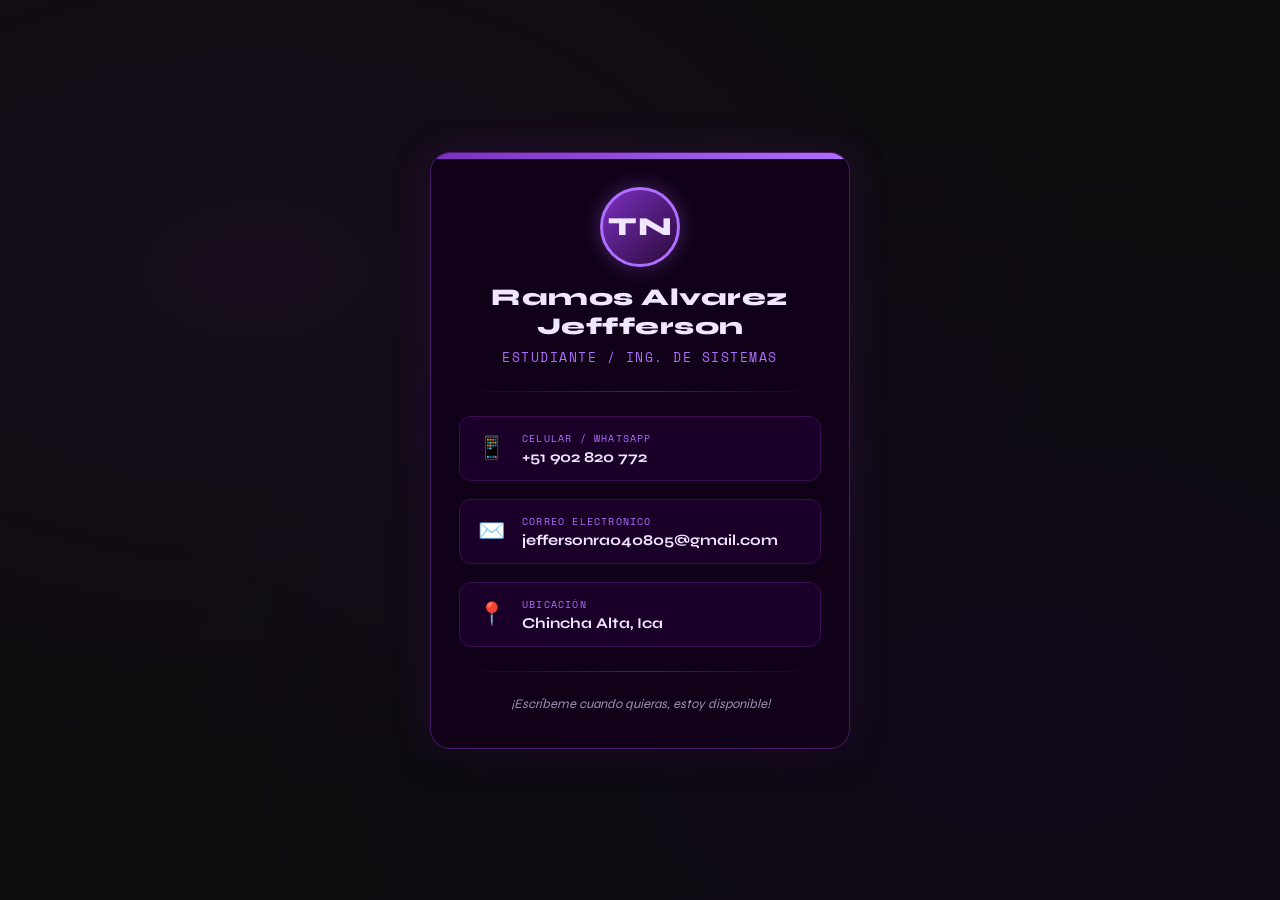
<file: contacto.html>
<!DOCTYPE html>
<html lang="es">
<head>
    <meta charset="UTF-8" />
    <meta name="viewport" content="width=device-width, initial-scale=1.0"/>
    <title>Contacto</title>
    <link rel="preconnect" href="https://fonts.googleapis.com">
    <link href="https://fonts.googleapis.com/css2?family=Space+Mono:wght@400;700&family=Syne:wght@400;700;800&display=swap" rel="stylesheet">
    <link rel="stylesheet" href="contacto.css" />
</head>
<body>

    <div class="card">
        <div class="top-bar"></div>

        <div class="avatar">
        <span>TN</span>
        </div>

        <h1 class="name">Ramos Alvarez Jeffferson</h1>
        <p class="role">Estudiante / Ing. de Sistemas</p>

        <div class="divider"></div>

        <div class="info-list">

        <div class="info-item">
            <span class="icon">📱</span>
            <div>
            <span class="label">Celular / WhatsApp</span>
            <span class="value">+51 902 820 772</span>
            </div>
        </div>

        <div class="info-item">
            <span class="icon">✉️</span>
            <div>
            <span class="label">Correo electrónico</span>
            <span class="value">jeffersonra040805@gmail.com</span>
            </div>
        </div>

        <div class="info-item">
            <span class="icon">📍</span>
            <div>
            <span class="label">Ubicación</span>
            <span class="value">Chincha Alta, Ica</span>
            </div>
        </div>

        </div>

        <div class="divider"></div>

        <p class="footer-text">¡Escríbeme cuando quieras, estoy disponible!</p>
    </div>

</body>
</html>
</file>
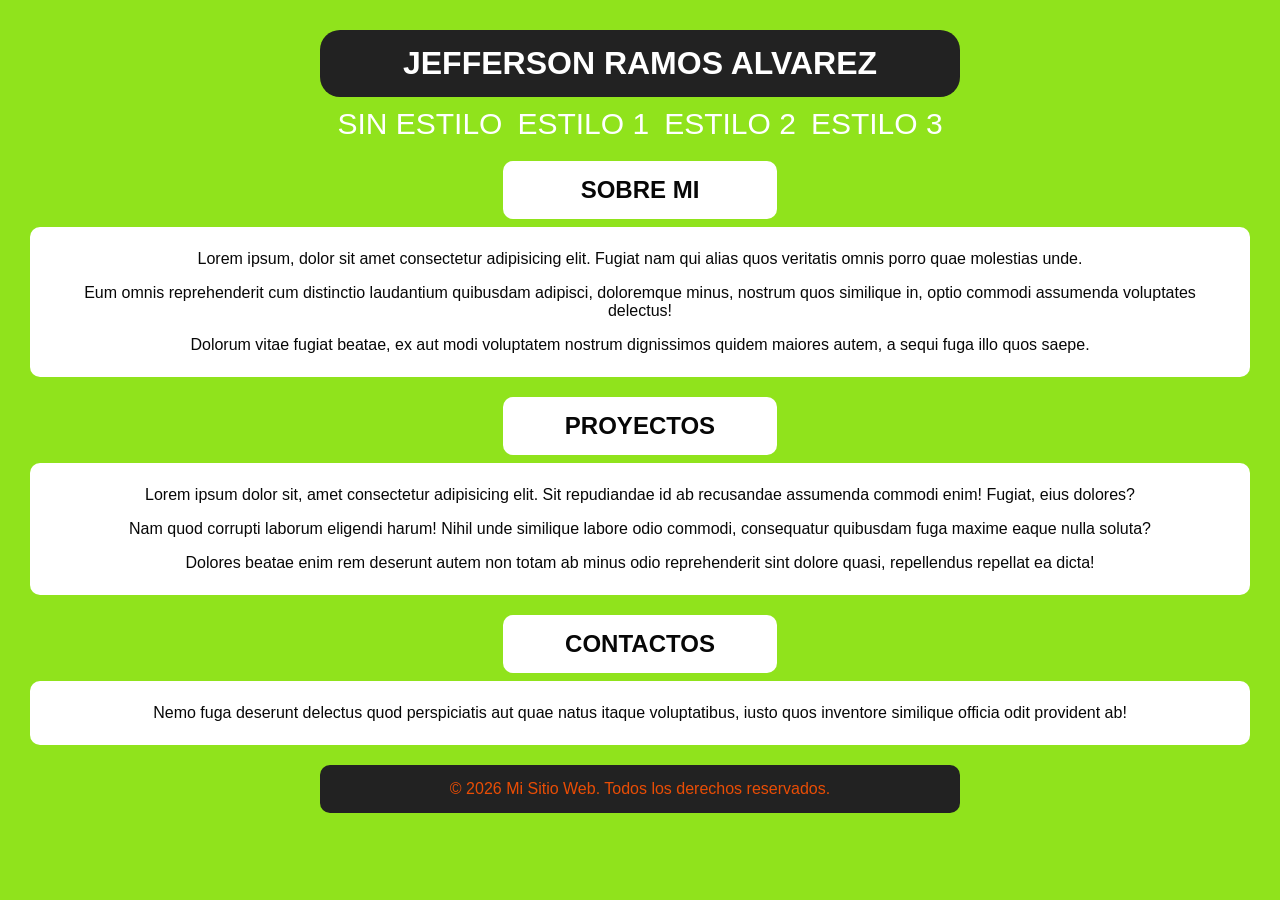
<file: estilo 1.html>
<!DOCTYPE html>
<html lang="en">
    <head>
        <meta charset="UTF-8">
        <meta name="viewport" content="width=device-width, initial-scale=1.0">
        <title>MAQUETACION</title>
        <link rel="stylesheet" href="estilo 1.css">
    </head>

    <body>

        <header>
            <h1 class="nombre">JEFFERSON RAMOS ALVAREZ</h1>
        </header>

        <nav>
            <ul>
                <li><a href="index.html">SIN ESTILO</a></li>
                <li><a href="estilo 1.html">ESTILO 1</a></li>
                <li><a href="estilo 2.html">ESTILO 2</a></li>
                <li><a href="estilo 3.html">ESTILO 3</a></li>
            </ul>
        </nav>

        <section class="titulo">
            <h2 class="sobremi">SOBRE MI</h2>
        </section>

        <section class="contenido">
            <article>Lorem ipsum, dolor sit amet consectetur adipisicing elit. Fugiat nam qui alias quos veritatis omnis porro quae molestias unde.</article>
            <article>Eum omnis reprehenderit cum distinctio laudantium quibusdam adipisci, doloremque minus, nostrum quos similique in, optio commodi assumenda voluptates delectus!</article>
            <article>Dolorum vitae fugiat beatae, ex aut modi voluptatem nostrum dignissimos quidem maiores autem, a sequi fuga illo quos saepe.</article>
        </section>

        <section class="titulo">
            <h2 class="proyectos">PROYECTOS</h2>
        </section>

        <section class="contenido">
            <article>Lorem ipsum dolor sit, amet consectetur adipisicing elit. Sit repudiandae id ab recusandae assumenda commodi enim! Fugiat, eius dolores?</article>
            <article>Nam quod corrupti laborum eligendi harum! Nihil unde similique labore odio commodi, consequatur quibusdam fuga maxime eaque nulla soluta?</article>
            <article>Dolores beatae enim rem deserunt autem non totam ab minus odio reprehenderit sint dolore quasi, repellendus repellat ea dicta!</article>
        </section>

        <section class="titulo">
            <h2 class="contactos">CONTACTOS</h2>
        </section>

        <section class="contenido">
            <article>Nemo fuga deserunt delectus quod perspiciatis aut quae natus itaque voluptatibus, iusto quos inventore similique officia odit provident ab!</article>
        </section>

        <footer>
            <a>&copy; 2026 Mi Sitio Web. Todos los derechos reservados.</a>
        </footer>

    </body>

</html>
</file>
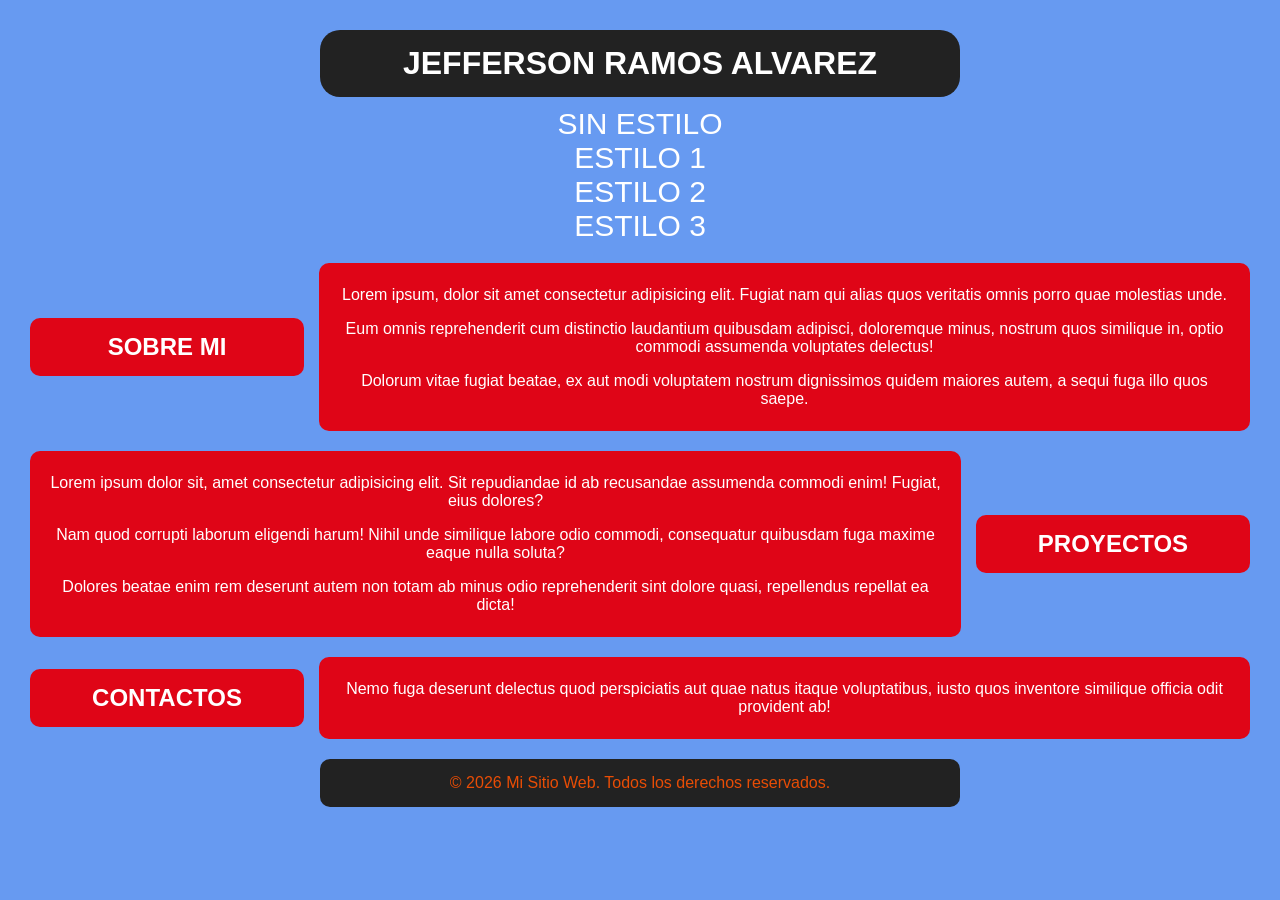
<file: estilo 2.html>
<!DOCTYPE html>
<html lang="en">
    <head>
        <meta charset="UTF-8">
        <meta name="viewport" content="width=device-width, initial-scale=1.0">
        <title>MAQUETACION</title>
        <link rel="stylesheet" href="estilo 2.css">
    </head>

    <body>

        <header>
            <h1 class="nombre">JEFFERSON RAMOS ALVAREZ</h1>
        </header>

        <nav>
            <ul>
                <li><a href="index.html">SIN ESTILO</a></li>
                <li><a href="estilo 1.html">ESTILO 1</a></li>
                <li><a href="estilo 2.html">ESTILO 2</a></li>
                <li><a href="estilo 3.html">ESTILO 3</a></li>
            </ul>
        </nav>

        <div class="fila izquierda-titulo">
            <section class="titulo">
                <h2 class="sobremi">SOBRE MI</h2>
            </section>
            <section class="contenido">
                <article>Lorem ipsum, dolor sit amet consectetur adipisicing elit. Fugiat nam qui alias quos veritatis omnis porro quae molestias unde.</article>
                <article>Eum omnis reprehenderit cum distinctio laudantium quibusdam adipisci, doloremque minus, nostrum quos similique in, optio commodi assumenda voluptates delectus!</article>
                <article>Dolorum vitae fugiat beatae, ex aut modi voluptatem nostrum dignissimos quidem maiores autem, a sequi fuga illo quos saepe.</article>
            </section>
        </div>

        <div class="fila derecha-titulo">
            <section class="contenido">
                <article>Lorem ipsum dolor sit, amet consectetur adipisicing elit. Sit repudiandae id ab recusandae assumenda commodi enim! Fugiat, eius dolores?</article>
                <article>Nam quod corrupti laborum eligendi harum! Nihil unde similique labore odio commodi, consequatur quibusdam fuga maxime eaque nulla soluta?</article>
                <article>Dolores beatae enim rem deserunt autem non totam ab minus odio reprehenderit sint dolore quasi, repellendus repellat ea dicta!</article>
            </section>
            <section class="titulo">
                <h2 class="proyectos">PROYECTOS</h2>
            </section>
        </div>

        <div class="fila izquierda-titulo">
            <section class="titulo">
                <h2 class="contactos">CONTACTOS</h2>
            </section>
            <section class="contenido">
                <article>Nemo fuga deserunt delectus quod perspiciatis aut quae natus itaque voluptatibus, iusto quos inventore similique officia odit provident ab!</article>
            </section>
        </div>

        <footer>
            <a>&copy; 2026 Mi Sitio Web. Todos los derechos reservados.</a>
        </footer>

    </body>

</html>
</file>
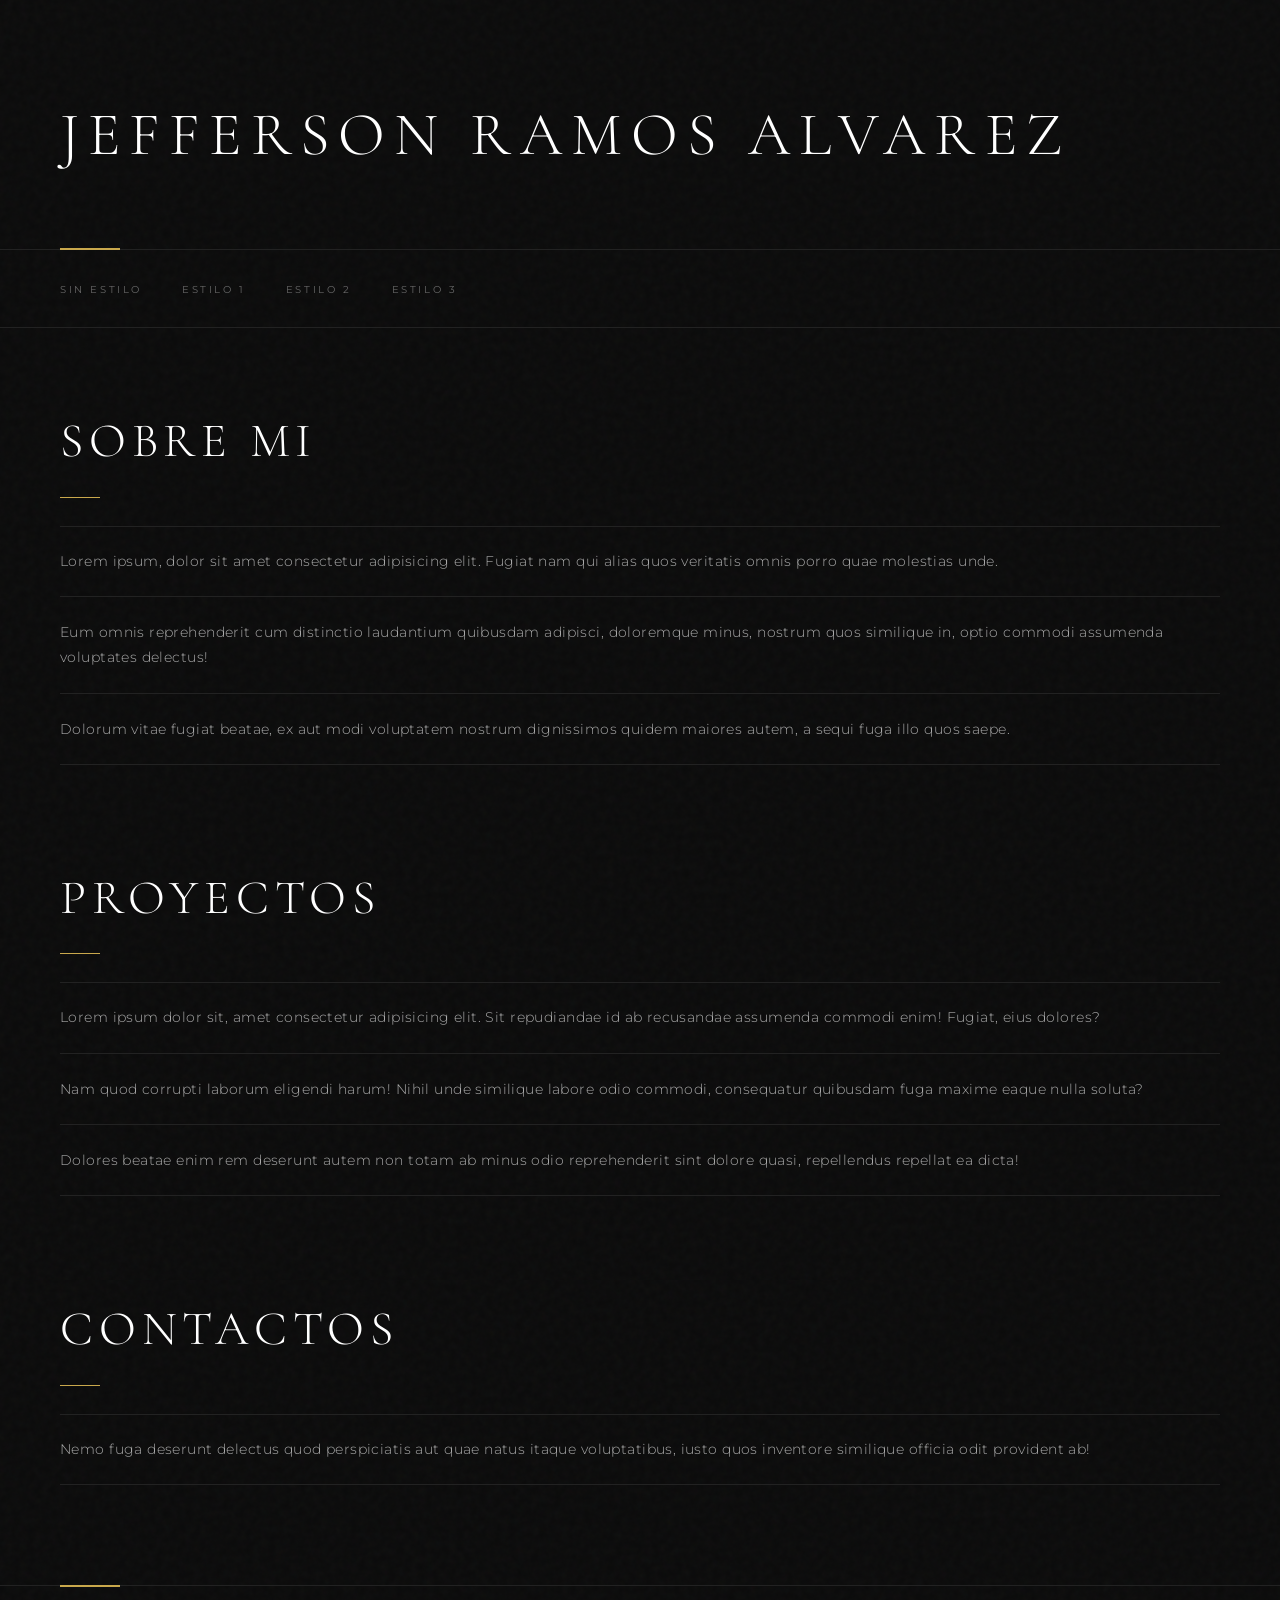
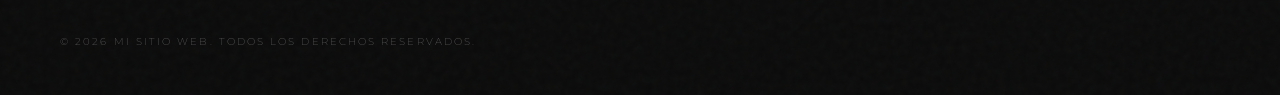
<file: estilo 3.html>
<!DOCTYPE html>
<html lang="en">
    <head>
        <meta charset="UTF-8">
        <meta name="viewport" content="width=device-width, initial-scale=1.0">
        <title>MAQUETACION</title>
        <link rel="stylesheet" href="estilo 3.css">
    </head>

    <body>

        <header>
            <h1 class="nombre">JEFFERSON RAMOS ALVAREZ</h1>
        </header>

        <nav>
            <ul>
                <li><a href="index.html">SIN ESTILO</a></li>
                <li><a href="estilo 1.html">ESTILO 1</a></li>
                <li><a href="estilo 2.html">ESTILO 2</a></li>
                <li><a href="estilo 3.html">ESTILO 3</a></li>
            </ul>
        </nav>

        <section class="titulo">
            <h2 class="sobremi">SOBRE MI</h2>
        </section>

        <section class="contenido">
            <article>Lorem ipsum, dolor sit amet consectetur adipisicing elit. Fugiat nam qui alias quos veritatis omnis porro quae molestias unde.</article>
            <article>Eum omnis reprehenderit cum distinctio laudantium quibusdam adipisci, doloremque minus, nostrum quos similique in, optio commodi assumenda voluptates delectus!</article>
            <article>Dolorum vitae fugiat beatae, ex aut modi voluptatem nostrum dignissimos quidem maiores autem, a sequi fuga illo quos saepe.</article>
        </section>

        <section class="titulo">
            <h2 class="proyectos">PROYECTOS</h2>
        </section>

        <section class="contenido">
            <article>Lorem ipsum dolor sit, amet consectetur adipisicing elit. Sit repudiandae id ab recusandae assumenda commodi enim! Fugiat, eius dolores?</article>
            <article>Nam quod corrupti laborum eligendi harum! Nihil unde similique labore odio commodi, consequatur quibusdam fuga maxime eaque nulla soluta?</article>
            <article>Dolores beatae enim rem deserunt autem non totam ab minus odio reprehenderit sint dolore quasi, repellendus repellat ea dicta!</article>
        </section>

        <section class="titulo">
            <h2 class="contactos">CONTACTOS</h2>
        </section>

        <section class="contenido">
            <article>Nemo fuga deserunt delectus quod perspiciatis aut quae natus itaque voluptatibus, iusto quos inventore similique officia odit provident ab!</article>
        </section>

        <footer>
            <a>&copy; 2026 Mi Sitio Web. Todos los derechos reservados.</a>
        </footer>

    </body>

</html>
</file>
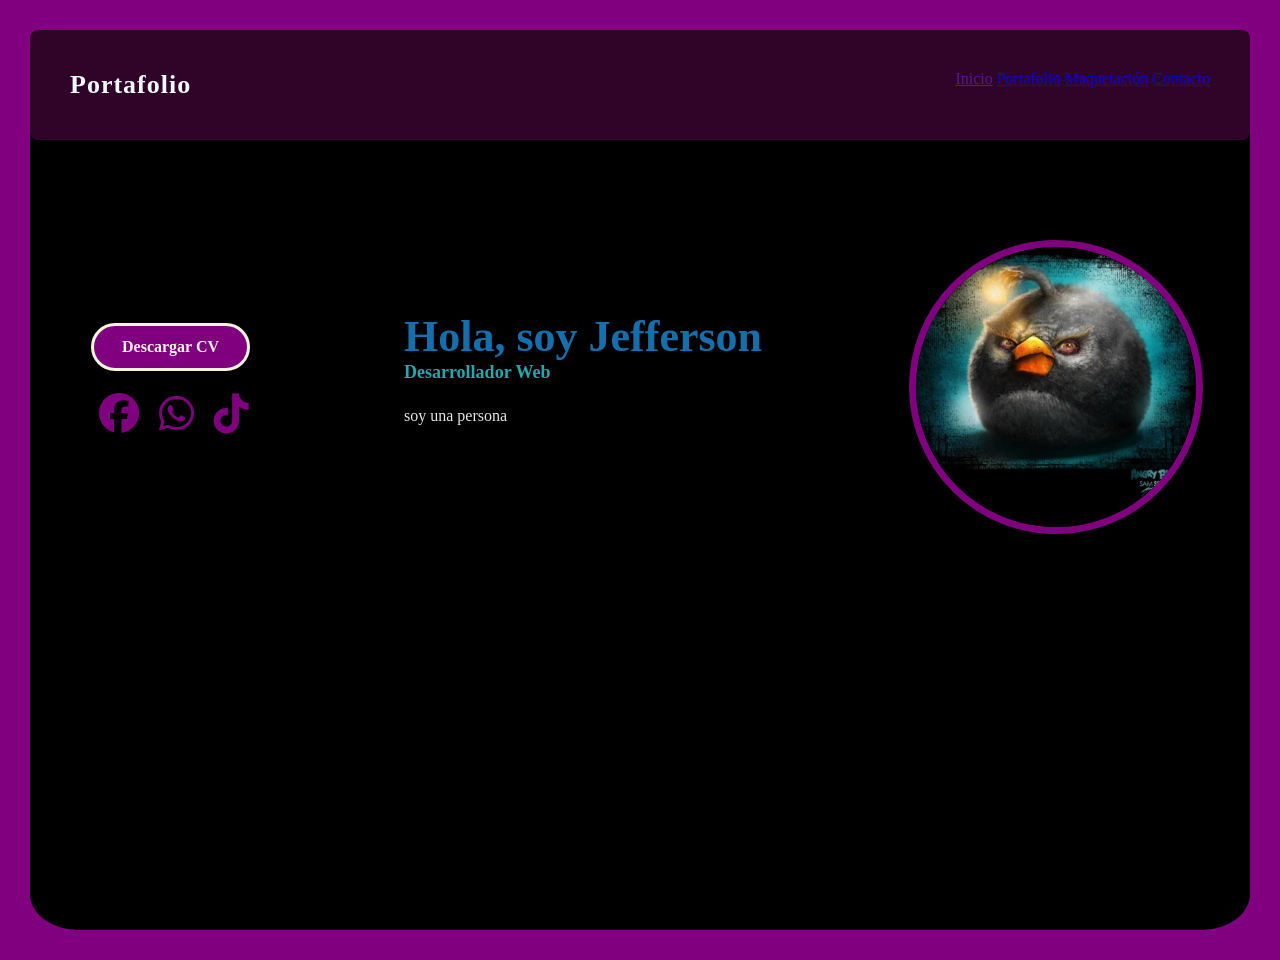
<file: portafolio.html>
<!DOCTYPE html>
<html lang="en">
<head>
    <meta charset="UTF-8">
    <meta name="viewport" content="width=device-width, initial-scale=1.0">
    <title>Portafolio</title>
    <link rel="stylesheet" href="portafolio.css">
    <link rel="stylesheet" href="https://cdnjs.cloudflare.com/ajax/libs/font-awesome/6.5.0/css/all.min.css">
</head>

<body>
    <div class="container"> 

        <header>
            <a href="#" class="logo">Portafolio</a>
            <nav class="navbar">
                <a href="" class="active">Inicio</a>
                <a href="estilo 3.html">Portafolio</a>
                <a href="index.html">Maquetación</a>
                <a href="contacto.html">Contacto</a>
            </nav>
        </header>

        <section class="inicio">

            <div class="download-social">
                <a href="#" class="btn">Descargar CV</a>
                <div class="social-icons" style="margin-top: 20px;">
                    <a href="https://facebook.com/tuperfil"><i class="fab fa-facebook"></i></a>
                    <a href="https://wa.me/51987654321"><i class="fab fa-whatsapp"></i></a>
                    <a href="https://tiktok.com/@tuperfil"><i class="fab fa-tiktok"></i></a>
                </div>
            </div>

            <div class="inicio-detalle">
                <h1>Hola, soy Jefferson</h1>
                <h2>Desarrollador Web</h2>
                <p>soy una persona </p>
            </div>

            <div class="perfil">
                <img src="BOMB.jpeg" alt="Foto de perfil">
            </div>

        </section>
    </div>
</body>
</html>
</file>
<file: contacto.css>
/* === VARIABLES === */
:root {
    --negro: #0d0d0d;
    --morado-oscuro: #2a0a3a;
    --morado: #7b2fbf;
    --morado-claro: #b06eff;
    --blanco: #f0e6ff;
    --gris: #c5b4d8;
}

/* === RESET === */
* {
    margin: 0;
    padding: 0;
    box-sizing: border-box;
}

/* === FONDO === */
body {
    background-color: var(--negro);
    min-height: 100vh;
    display: flex;
    align-items: center;
    justify-content: center;
    font-family: 'Syne', sans-serif;
    padding: 30px 16px;
    background-image: radial-gradient(ellipse at 20% 30%, #2a0a3a55 0%, transparent 60%),
                        radial-gradient(ellipse at 80% 80%, #1a003355 0%, transparent 60%);
}

/* === TARJETA === */
.card {
    background: #100018;
    border: 1px solid #4a1a6a;
    border-radius: 20px;
    padding: 0 0 36px 0;
    width: 100%;
    max-width: 420px;
    box-shadow: 0 0 40px #7b2fbf33, 0 8px 32px #00000088;
    overflow: hidden;
    animation: fadeUp 0.6s ease both;
}

@keyframes fadeUp {
    from { opacity: 0; transform: translateY(24px); }
    to   { opacity: 1; transform: translateY(0); }
}

/* === BARRA SUPERIOR === */
.top-bar {
    height: 6px;
    background: linear-gradient(90deg, var(--morado), var(--morado-claro), var(--morado));
    background-size: 200% 100%;
    animation: shimmer 3s linear infinite;
}

@keyframes shimmer {
    0%   { background-position: 0% 0%; }
    100% { background-position: 200% 0%; }
}

/* === AVATAR === */
.avatar {
    width: 80px;
    height: 80px;
    border-radius: 50%;
    background: linear-gradient(135deg, var(--morado), var(--morado-oscuro));
    border: 3px solid var(--morado-claro);
    display: flex;
    align-items: center;
    justify-content: center;
    font-size: 26px;
    font-weight: 800;
    color: var(--blanco);
    margin: 28px auto 16px auto;
    letter-spacing: 1px;
    box-shadow: 0 0 20px #b06eff55;
}

/* === NOMBRE Y CARGO === */
.name {
    text-align: center;
    color: var(--blanco);
    font-size: 24px;
    font-weight: 800;
    letter-spacing: 0.5px;
    padding: 0 24px;
}

.role {
    text-align: center;
    color: var(--morado-claro);
    font-family: 'Space Mono', monospace;
    font-size: 13px;
    margin-top: 6px;
    letter-spacing: 1.5px;
    text-transform: uppercase;
}

/* === DIVISOR === */
.divider {
    height: 1px;
    background: linear-gradient(90deg, transparent, #4a1a6a, transparent);
    margin: 24px 28px;
}

/* === LISTA DE INFO === */
.info-list {
    display: flex;
    flex-direction: column;
    gap: 18px;
    padding: 0 28px;
}

/* === ITEM === */
.info-item {
    display: flex;
    align-items: center;
    gap: 16px;
    background: #1a0028;
    border: 1px solid #3a0d55;
    border-radius: 12px;
    padding: 14px 16px;
    transition: border-color 0.25s, box-shadow 0.25s, transform 0.2s;
    cursor: default;
}

.info-item:hover {
    border-color: var(--morado-claro);
    box-shadow: 0 0 14px #b06eff33;
    transform: translateX(4px);
}

.icon {
    font-size: 22px;
    min-width: 30px;
    text-align: center;
}

.info-item div {
    display: flex;
    flex-direction: column;
    gap: 2px;
}

.label {
    font-family: 'Space Mono', monospace;
    font-size: 10px;
    color: var(--morado-claro);
    text-transform: uppercase;
    letter-spacing: 1.2px;
}

.value {
    font-size: 15px;
    color: var(--blanco);
    font-weight: 700;
}

/* === FOOTER TEXT === */
.footer-text {
    text-align: center;
    color: var(--gris);
    font-size: 13px;
    padding: 0 24px;
    font-style: italic;
    opacity: 0.8;
}
</file>
<file: estilo 1.css>
*{
    margin: 0;
    padding: 0;
    font-family: Arial, Helvetica, sans-serif;
}

body{
    background: #90E31C;
    color: #070707;
    padding: 30px;
}

header{
    background: #222;
    padding: 15px;
    border-radius: 20px;
    width: 50%;
    margin-left: auto;  
    margin-right: auto;
}

.nombre{
    color: white;
    text-align: center;
}

.sobremi{
    text-align: center;
}

.proyectos{
    text-align: center;
}

.contactos{
    text-align: center;
}

nav ul{
    list-style: none;
    display: flex;
    gap: 15px;
    margin-top: 10px;
    justify-content: center;
}

nav a{
    color: white;
    text-decoration: none;
    font-size: 30px;
}

nav a:hover{
    color: rgb(233, 77, 5);
}

section.titulo {
    background: white;
    margin-top: 20px;
    padding: 15px; 
    border-radius: 10px;
    width: 20%;
    margin-left: auto;  
    margin-right: auto;
}

section.contenido {
    background: white;
    margin-top: 8px;
    padding: 15px;
    border-radius: 10px;
}

article {
    padding: 8px 5px;
    border: none;
    background: none;
    text-align: center;
}

footer{
    margin-top: 20px;
    padding: 15px;
    background: #222;
    color: white;
    border-radius: 10px;
    text-align: center;
    width: 50%;
    margin-left: auto;  
    margin-right: auto;
}

footer a{
    color: rgb(233, 77, 5);
    margin: 10px;
}

footer a:hover{
    color: rgb(236, 231, 229);
}
</file>
<file: estilo 2.css>
*{
    margin: 0;
    padding: 0;
    font-family: Arial, Helvetica, sans-serif;
}

body{
    background: hsla(218, 84%, 51%, 0.659);
    color: #070707;
    padding: 30px;
}

header{
    background: #222;
    padding: 15px;
    border-radius: 20px;
    width: 50%;
    margin-left: auto;
    margin-right: auto;
}

.nombre{
    color: white;
    text-align: center;
}

.sobremi{
    text-align: center;
}

.proyectos{
    text-align: center;
}

.contactos{
    text-align: center;
}

nav ul{
    list-style: none;
    gap: 15px;
    margin-top: 10px;
    text-align: center;
}

nav a{
    color: white;
    text-decoration: none;
    font-size: 30px;
}

nav a:hover{
    color: rgb(233, 77, 5);
}

.fila {
    display: flex;
    align-items: center;
    gap: 15px;
    margin-top: 20px;
}

section.titulo {
    background: rgb(223, 5, 23);
    padding: 15px;
    border-radius: 10px;
    width: 20%;
    flex-shrink: 0;
}

section.contenido {
    background: rgb(223, 5, 23);
    padding: 15px;
    border-radius: 10px;
    flex: 1;
}

h2{
    color: white;
}

article {
    padding: 8px 5px;
    border: none;
    background: none;
    text-align: center;
}

.contenido{
    color: white;
}

footer{
    margin-top: 20px;
    padding: 15px;
    background: #222;
    color: white;
    border-radius: 10px;
    text-align: center;
    width: 50%;
    margin-left: auto;
    margin-right: auto;
}

footer a{
    color: rgb(233, 77, 5);
    margin: 10px;
}

footer a:hover{
    color: rgb(236, 231, 229);
}
</file>
<file: estilo 3.css>
@import url('https://fonts.googleapis.com/css2?family=Cormorant+Garamond:wght@300;400;600&family=Montserrat:wght@200;400;500&display=swap');

:root {
    --bg: #0a0a0a;
    --surface: #111111;
    --border: #222222;
    --accent: #c9a84c;
    --text: #e8e8e8;
    --muted: #666666;
    --white: #ffffff;
}

* {
    margin: 0;
    padding: 0;
    box-sizing: border-box;
}

html {
    scroll-behavior: smooth;
}

body {
    background-color: var(--bg);
    color: var(--text);
    font-family: 'Montserrat', sans-serif;
    font-weight: 200;
    line-height: 1.8;
    padding: 0;
    min-height: 100vh;
    /* subtle grain texture */
    background-image: url("data:image/svg+xml,%3Csvg viewBox='0 0 200 200' xmlns='http://www.w3.org/2000/svg'%3E%3Cfilter id='noise'%3E%3CfeTurbulence type='fractalNoise' baseFrequency='0.85' numOctaves='4' stitchTiles='stitch'/%3E%3C/filter%3E%3Crect width='100%25' height='100%25' filter='url(%23noise)' opacity='0.03'/%3E%3C/svg%3E");
}

/* ── HEADER ── */
header {
    padding: 80px 60px 60px;
    border-bottom: 1px solid var(--border);
    position: relative;
    animation: fadeDown 0.9s ease both;
}

header::before {
    content: '';
    position: absolute;
    bottom: -1px;
    left: 60px;
    width: 60px;
    height: 2px;
    background: var(--accent);
}

.nombre {
    font-family: 'Cormorant Garamond', serif;
    font-weight: 300;
    font-size: clamp(2rem, 5vw, 3.8rem);
    letter-spacing: 0.15em;
    color: var(--white);
    text-transform: uppercase;
}

/* ── NAV ── */
nav {
    padding: 24px 60px;
    border-bottom: 1px solid var(--border);
    animation: fadeDown 0.9s 0.1s ease both;
}

nav ul {
    list-style: none;
    display: flex;
    gap: 40px;
}

nav a {
    font-family: 'Montserrat', sans-serif;
    font-weight: 400;
    font-size: 0.65rem;
    letter-spacing: 0.25em;
    text-transform: uppercase;
    color: var(--muted);
    text-decoration: none;
    position: relative;
    transition: color 0.3s ease;
}

nav a::after {
    content: '';
    position: absolute;
    bottom: -4px;
    left: 0;
    width: 0;
    height: 1px;
    background: var(--accent);
    transition: width 0.3s ease;
}

nav a:hover {
    color: var(--accent);
}

nav a:hover::after {
    width: 100%;
}

/* ── MAIN CONTENT WRAPPER ── */
main-area, body > section, body > div {
    padding: 0 60px;
}

/* ── SECTION TÍTULO ── */
section.titulo {
    padding: 70px 60px 0;
    animation: fadeUp 0.8s ease both;
}

section.titulo h2 {
    font-family: 'Cormorant Garamond', serif;
    font-weight: 300;
    font-size: clamp(1.8rem, 4vw, 3rem);
    letter-spacing: 0.12em;
    text-transform: uppercase;
    color: var(--white);
    position: relative;
    display: inline-block;
}

section.titulo h2::after {
    content: '';
    display: block;
    width: 40px;
    height: 1px;
    background: var(--accent);
    margin-top: 12px;
}

/* ── SECTION CONTENIDO ── */
section.contenido {
    padding: 28px 60px 0;
    display: grid;
    gap: 1px;
    animation: fadeUp 0.8s 0.15s ease both;
}

article {
    padding: 22px 0;
    font-size: 0.88rem;
    font-weight: 300;
    color: #aaaaaa;
    letter-spacing: 0.03em;
    border-bottom: 1px solid var(--border);
    transition: color 0.3s ease, padding-left 0.3s ease;
}

article:first-child {
    border-top: 1px solid var(--border);
}

article:hover {
    color: var(--text);
    padding-left: 16px;
}

/* ── DIVIDER LINE between sections ── */
section.titulo + section.contenido + section.titulo {
    margin-top: 20px;
}

/* ── FOOTER ── */
footer {
    margin-top: 100px;
    padding: 40px 60px;
    border-top: 1px solid var(--border);
    position: relative;
    animation: fadeUp 0.8s 0.3s ease both;
}

footer::before {
    content: '';
    position: absolute;
    top: -1px;
    left: 60px;
    width: 60px;
    height: 2px;
    background: var(--accent);
}

footer a {
    font-size: 0.65rem;
    letter-spacing: 0.2em;
    text-transform: uppercase;
    color: var(--muted);
    text-decoration: none;
}

/* ── ANIMATIONS ── */
@keyframes fadeDown {
    from { opacity: 0; transform: translateY(-18px); }
    to   { opacity: 1; transform: translateY(0); }
}

@keyframes fadeUp {
    from { opacity: 0; transform: translateY(24px); }
    to   { opacity: 1; transform: translateY(0); }
}

/* stagger sections */
body > section:nth-of-type(1) { animation-delay: 0.2s; }
body > section:nth-of-type(2) { animation-delay: 0.3s; }
body > section:nth-of-type(3) { animation-delay: 0.4s; }
body > section:nth-of-type(4) { animation-delay: 0.5s; }
body > section:nth-of-type(5) { animation-delay: 0.6s; }
body > section:nth-of-type(6) { animation-delay: 0.7s; }
</file>
<file: portafolio.css>
*{
    padding: 0;
    margin: 0;
    font-family: 'Times New Roman', Times, serif;
}

body{
    height: 100vh;
    background: purple;
    padding: 30px;
}

.container{
    height: 100%;
    background: black;
    color: aliceblue;
    border-radius: 4%;
}

header{
    padding: 40px;
    display: flex;
    justify-content: space-between;
    background: rgb(48, 4, 41);
    border-radius: 8px;
}

.logo{
    font-size: 26px;
    font-weight: bold;
    letter-spacing: 1px;
    color: aliceblue;
    text-decoration: none;
}

.logo:hover{
    transform: scale(1.5);
    color: red;
}

.inicio{
    display: flex;
    align-items: center;
    justify-content: space-between;
    gap: 100px;
    padding: 100px 5% 0;
}

.inicio-detalle h1{
    font-size: 44px;
    background: rgb(20, 112, 173);
    background-clip: text;
    color: transparent;
}

.inicio-detalle h2{
    font-size: 18px;
    color: rgb(33, 169, 173);
    margin-bottom: 15px;
}

.inicio-detalle p{
    margin: 20px 0;
    line-height: 1.6;
    font-size: 1rem;
    color: rgba(255, 255, 255,0.9);
}

.btn{
    display: inline-block;
    padding: 12px 28px;
    background: purple;
    border: 3px solid;
    border-radius: 40px;
    color: beige;
    text-decoration: none;
    font-weight: 600;
}

.btn:hover{
    background: transparent;
    transform: translateY(-5px);
    color: purple;
}

.perfil{
    width: 280px;
    height: 280px;
}

.perfil img{
    width: 100%;
    height: 100%;
    object-fit: cover;
    transition: transform 0.55s ease;
    border-radius: 50%;
    border: 7px solid purple;
}

.perfil:hover img{
    transform: scale(1.1);
}

.social-icons a{
    font-size: 40px;
    color: purple;
    text-decoration: none;
    margin: 0 8px;
}

.social-icons a:hover{
    color: rgb(236, 220, 236);
}
</file>
